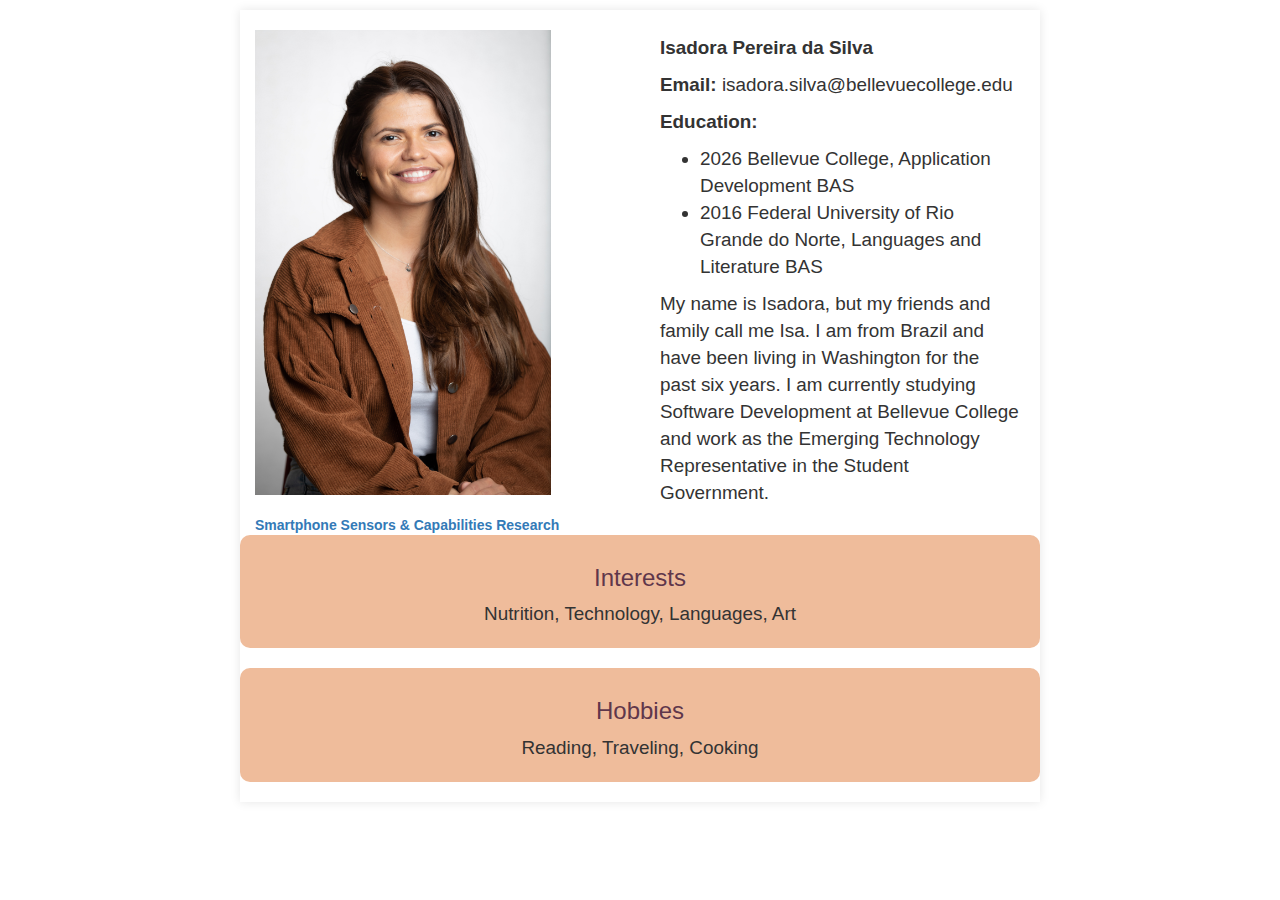
<file: index.html>
﻿<!DOCTYPE html>
<html lang="en">
<head>
    <meta charset="utf-8">
    <meta name="viewport" content="width=device-width, initial-scale=1, shrink-to-fit=no">
    <title>Isadora's Bio</title>
    <link rel="stylesheet" href="css/styles.css">
    <link rel="stylesheet" href="https://maxcdn.bootstrapcdn.com/bootstrap/3.3.7/css/bootstrap.min.css">
</head>
<body>
    <div class="container bio-container">
        <!-- First Row: Divided into two half-width columns -->
        <div class="row">
            <!-- Left Column (Profile Image) -->
            <div class="col-sm-6">
                <img src="img/isa.jpg" alt="Isadora Pereira da Silva" class="profile-img">
            <br>
            <br>
            <strong><a href="html/Resources.html" target="_blank">Smartphone Sensors & Capabilities Research </a></strong>
            
            </div>

            <!-- Right Column (Bio Text) -->
            <div class="col-sm-6">
                <div class="column">
                    <p><strong>Isadora Pereira da Silva</strong>
                    <p><strong>Email:</strong> isadora.silva@bellevuecollege.edu</p>
                    <p><strong>Education:</strong></p>
                    <ul>
                        <li>2026 Bellevue College, Application Development BAS</li>
                        <li>2016 Federal University of Rio Grande do Norte, Languages and Literature BAS</li>
                    </ul>
                    <p>
                        My name is Isadora, but my friends and family call me Isa.
                        I am from Brazil and have been living in Washington for the past six years.
                        I am currently studying Software Development at Bellevue College and work as the Emerging Technology Representative in the Student Government.
                    </p>
                </div>
            </div>
        </div>

        <!-- Second Row: Centered content for "Interests" -->
        <div class="row text-center interests">
            <div class="col-sm-12">
                <h3>Interests</h3>
                <p>Nutrition, Technology, Languages, Art</p>
            </div>
        </div>
        <br />
        <!-- Third Row: Centered content for "Hobbies" -->
        <div class="row text-center hobbies">
            <div class="col-sm-12">
                <h3>Hobbies</h3>
                <p>Reading, Traveling, Cooking</p>
            </div>
        </div>
    </div>

    <script src="https://ajax.googleapis.com/ajax/libs/jquery/1.12.4/jquery.min.js"></script>
    <script src="https://maxcdn.bootstrapcdn.com/bootstrap/3.3.7/js/bootstrap.min.js"></script>
</body>
</html>
</file>
<file: css/styles.css>
﻿body {
    font-family: Arial, sans-serif;
    line-height: 1.6;
    padding: 10px;
    background-color: #EFBC9B;

}

.bio-container {
    max-width: 800px;
    margin: auto;
    background-color: #fff;
    padding: 20px;
    box-shadow: 0 0 10px rgba(0, 0, 0, 0.1); /* Subtle shadow effect */
}

.profile-img {
    width: 80%; /* Make image responsive within its container */
    
   
}

.smartphone {
    width: 100%; /* Make image responsive within its container */
    max-width: 300px; /* Limit image width to 300px */
    height: auto;
    border-radius: 10px;
}

.column {
    font-size: 5mm;
    padding: 5px;
}

.contact-info p {
    font-size: 5mm;
    color: #5F374B;
}

.contact-info strong {
    color: #5F374B;
}

.interests, .hobbies {
    background-color: #EFBC9B;
    padding: 10px;
    border-radius: 10px;
    font-size: 5mm;
}

.interests h3, .hobbies h3 {
    color: #5F374B;
}
</file>
